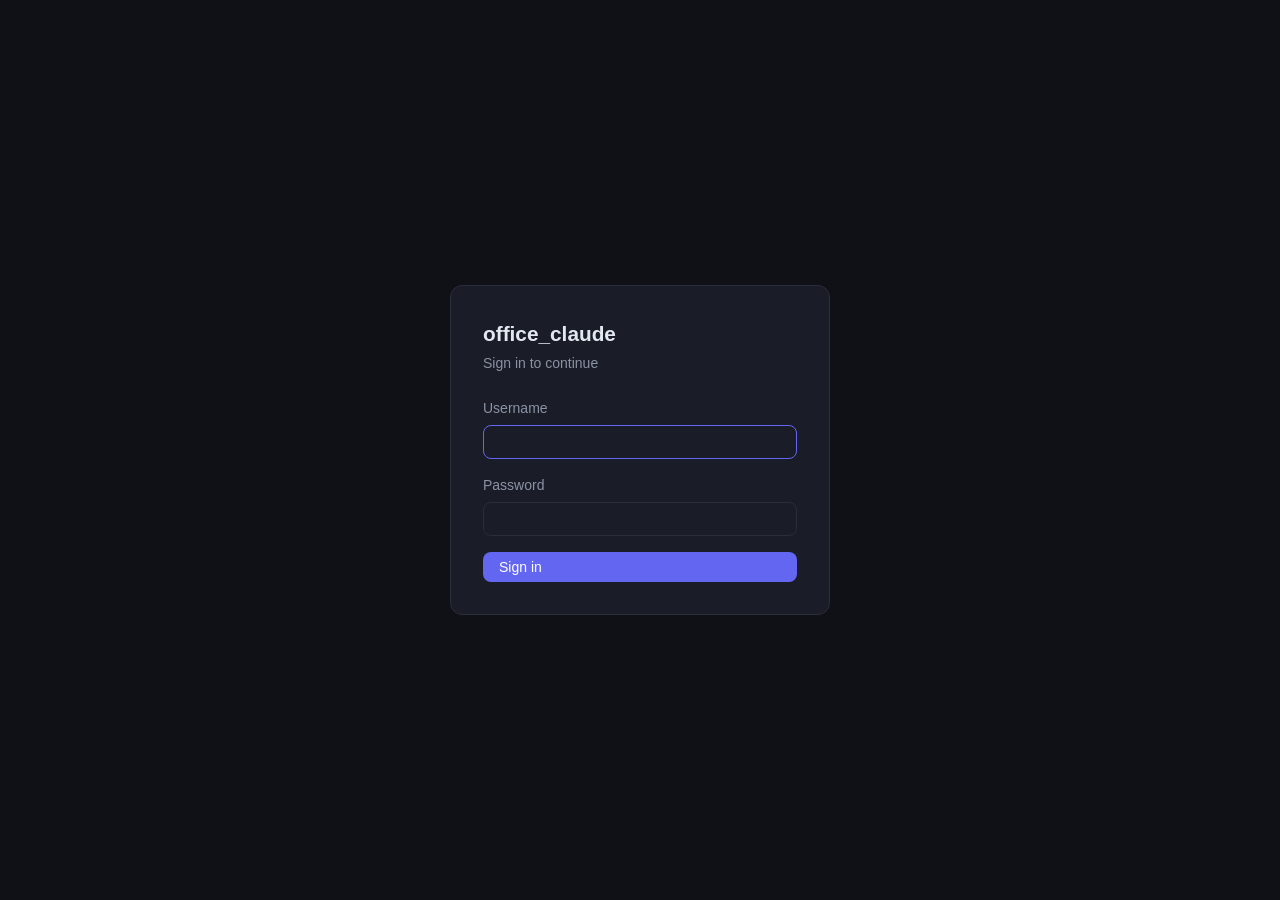
<file: static/login.html>
<!DOCTYPE html>
<html lang="en">
<head>
  <meta charset="UTF-8">
  <meta name="viewport" content="width=device-width, initial-scale=1.0">
  <title>Login — office_claude</title>
  <link rel="stylesheet" href="/static/style.css">
</head>
<body>
  <div class="login-wrapper">
    <div class="login-card">
      <h1>office_claude</h1>
      <p class="subtitle">Sign in to continue</p>
      <div id="error" class="alert alert-error hidden"></div>
      <form id="login-form">
        <div class="form-group">
          <label for="username">Username</label>
          <input type="text" id="username" name="username" autocomplete="username" autofocus required>
        </div>
        <div class="form-group">
          <label for="password">Password</label>
          <input type="password" id="password" name="password" autocomplete="current-password" required>
        </div>
        <button type="submit" class="btn btn-primary" style="width:100%">Sign in</button>
      </form>
    </div>
  </div>
  <script>
    document.getElementById('login-form').addEventListener('submit', async (e) => {
      e.preventDefault();
      const btn = e.target.querySelector('button[type=submit]');
      btn.disabled = true;
      const errorEl = document.getElementById('error');
      errorEl.classList.add('hidden');

      const params = new URLSearchParams();
      params.set('username', document.getElementById('username').value);
      params.set('password', document.getElementById('password').value);

      const res = await fetch('/auth/login', {
        method: 'POST',
        headers: { 'Content-Type': 'application/x-www-form-urlencoded' },
        body: params.toString(),
        redirect: 'follow',
      });

      if (res.ok || res.redirected) {
        window.location.href = res.url || '/';
      } else {
        const text = await res.text();
        errorEl.textContent = text.includes('Invalid') ? 'Invalid username or password.' : 'Login failed.';
        errorEl.classList.remove('hidden');
        btn.disabled = false;
      }
    });
  </script>
</body>
</html>
</file>
<file: static/style.css>
*, *::before, *::after { box-sizing: border-box; margin: 0; padding: 0; }

:root {
  --bg: #0f1117;
  --surface: #1a1d27;
  --border: #2a2d3a;
  --text: #e2e8f0;
  --muted: #8b92a5;
  --accent: #6366f1;
  --accent-hover: #4f52d8;
  --danger: #ef4444;
  --danger-hover: #dc2626;
  --success: #22c55e;
  --user-bubble: #1e3a5f;
  --claude-bubble: #1a2535;
  --radius: 8px;
  --radius-lg: 12px;
}

body {
  background: var(--bg);
  color: var(--text);
  font-family: -apple-system, BlinkMacSystemFont, 'Segoe UI', sans-serif;
  font-size: 15px;
  line-height: 1.5;
  min-height: 100vh;
}

a { color: var(--accent); text-decoration: none; }
a:hover { text-decoration: underline; }

/* Layout */
.container { max-width: 960px; margin: 0 auto; padding: 0 1.5rem; }

header {
  background: var(--surface);
  border-bottom: 1px solid var(--border);
  padding: 0.75rem 0;
}
header .inner {
  display: flex;
  align-items: center;
  justify-content: space-between;
  gap: 1rem;
}
header h1 { font-size: 1.1rem; font-weight: 600; color: var(--text); }
header .nav { display: flex; align-items: center; gap: 0.75rem; }
.username-badge {
  color: var(--muted);
  font-size: 0.875rem;
}

/* Buttons */
.btn {
  display: inline-flex;
  align-items: center;
  gap: 0.4rem;
  padding: 0.45rem 1rem;
  border: none;
  border-radius: var(--radius);
  font-size: 0.875rem;
  font-weight: 500;
  cursor: pointer;
  transition: background 0.15s;
  text-decoration: none;
}
.btn-primary { background: var(--accent); color: #fff; }
.btn-primary:hover { background: var(--accent-hover); text-decoration: none; }
.btn-secondary { background: var(--border); color: var(--text); }
.btn-secondary:hover { background: #353848; text-decoration: none; }
.btn-danger { background: var(--danger); color: #fff; }
.btn-danger:hover { background: var(--danger-hover); text-decoration: none; }
.btn-ghost { background: transparent; color: var(--muted); border: 1px solid var(--border); }
.btn-ghost:hover { background: var(--surface); text-decoration: none; }
.btn:disabled { opacity: 0.5; cursor: not-allowed; }
.btn-sm { padding: 0.3rem 0.7rem; font-size: 0.8rem; }

/* Forms */
.form-group { margin-bottom: 1rem; }
.form-group label {
  display: block;
  font-size: 0.875rem;
  color: var(--muted);
  margin-bottom: 0.35rem;
}
input[type="text"], input[type="password"] {
  width: 100%;
  background: var(--surface);
  border: 1px solid var(--border);
  border-radius: var(--radius);
  color: var(--text);
  padding: 0.5rem 0.75rem;
  font-size: 0.9rem;
  outline: none;
  transition: border-color 0.15s;
}
input[type="text"]:focus, input[type="password"]:focus {
  border-color: var(--accent);
}

/* Cards */
.card {
  background: var(--surface);
  border: 1px solid var(--border);
  border-radius: var(--radius-lg);
  padding: 1.25rem;
}

/* Tables */
table { width: 100%; border-collapse: collapse; }
th, td {
  text-align: left;
  padding: 0.6rem 0.75rem;
  border-bottom: 1px solid var(--border);
  font-size: 0.875rem;
}
th { color: var(--muted); font-weight: 500; }
tr:last-child td { border-bottom: none; }

/* Page sections */
.page { padding: 2rem 0; }
.page-title {
  font-size: 1.4rem;
  font-weight: 600;
  margin-bottom: 1.5rem;
}
.section-title {
  font-size: 1rem;
  font-weight: 600;
  color: var(--muted);
  text-transform: uppercase;
  letter-spacing: 0.05em;
  font-size: 0.75rem;
  margin-bottom: 0.75rem;
}

/* Alert */
.alert {
  padding: 0.75rem 1rem;
  border-radius: var(--radius);
  font-size: 0.875rem;
  margin-bottom: 1rem;
}
.alert-error { background: rgba(239,68,68,0.12); border: 1px solid rgba(239,68,68,0.3); color: #fca5a5; }
.alert-success { background: rgba(34,197,94,0.12); border: 1px solid rgba(34,197,94,0.3); color: #86efac; }

/* Login */
.login-wrapper {
  min-height: 100vh;
  display: flex;
  align-items: center;
  justify-content: center;
}
.login-card {
  background: var(--surface);
  border: 1px solid var(--border);
  border-radius: var(--radius-lg);
  padding: 2rem;
  width: 100%;
  max-width: 380px;
}
.login-card h1 {
  font-size: 1.3rem;
  margin-bottom: 0.25rem;
}
.login-card .subtitle {
  color: var(--muted);
  font-size: 0.875rem;
  margin-bottom: 1.5rem;
}

/* Codebase grid */
.codebase-grid {
  display: grid;
  grid-template-columns: repeat(auto-fill, minmax(260px, 1fr));
  gap: 1rem;
  margin-bottom: 2rem;
}
.codebase-card {
  background: var(--surface);
  border: 1px solid var(--border);
  border-radius: var(--radius-lg);
  padding: 1.25rem;
  cursor: pointer;
  transition: border-color 0.15s, background 0.15s;
}
.codebase-card:hover { border-color: var(--accent); background: #1e2133; }
.codebase-card h3 { font-size: 1rem; margin-bottom: 0.25rem; }
.codebase-card .path { color: var(--muted); font-size: 0.8rem; font-family: monospace; }
.codebase-card .sync-time { color: var(--muted); font-size: 0.75rem; margin-top: 0.5rem; }

/* Sessions list */
.sessions-list { display: flex; flex-direction: column; gap: 0.5rem; }
.session-item {
  display: flex;
  align-items: center;
  justify-content: space-between;
  background: var(--surface);
  border: 1px solid var(--border);
  border-radius: var(--radius);
  padding: 0.75rem 1rem;
}
.session-item .meta { font-size: 0.8rem; color: var(--muted); }

/* Chat UI */
.chat-layout {
  display: flex;
  flex-direction: column;
  height: calc(100vh - 57px);
}
.chat-messages {
  flex: 1;
  overflow-y: auto;
  padding: 1.5rem;
  display: flex;
  flex-direction: column;
  gap: 1rem;
}
.message { display: flex; gap: 0.75rem; }
.message.user { flex-direction: row-reverse; }
.message-bubble {
  max-width: 75%;
  padding: 0.75rem 1rem;
  border-radius: var(--radius-lg);
  font-size: 0.9rem;
  line-height: 1.6;
  word-break: break-word;
}
.message.user .message-bubble { background: var(--user-bubble); border-bottom-right-radius: 4px; white-space: pre-wrap; }
.message.assistant .message-bubble { background: var(--claude-bubble); border: 1px solid var(--border); border-bottom-left-radius: 4px; }

/* Markdown rendering inside assistant bubbles */
.message.assistant .message-bubble p { margin-bottom: 0.6rem; }
.message.assistant .message-bubble p:last-child { margin-bottom: 0; }
.message.assistant .message-bubble h1,
.message.assistant .message-bubble h2,
.message.assistant .message-bubble h3,
.message.assistant .message-bubble h4 { margin: 0.75rem 0 0.35rem; font-weight: 600; }
.message.assistant .message-bubble ul,
.message.assistant .message-bubble ol { padding-left: 1.4rem; margin-bottom: 0.6rem; }
.message.assistant .message-bubble li { margin-bottom: 0.2rem; }
.message.assistant .message-bubble code {
  background: rgba(0,0,0,0.3);
  border-radius: 4px;
  padding: 0.15em 0.4em;
  font-family: 'JetBrains Mono', 'Fira Code', monospace;
  font-size: 0.85em;
}
.message.assistant .message-bubble pre {
  background: rgba(0,0,0,0.35);
  border: 1px solid var(--border);
  border-radius: var(--radius);
  padding: 0.75rem 1rem;
  overflow-x: auto;
  margin-bottom: 0.6rem;
}
.message.assistant .message-bubble pre code {
  background: none;
  padding: 0;
  font-size: 0.85rem;
}
.message.assistant .message-bubble blockquote {
  border-left: 3px solid var(--border);
  padding-left: 0.75rem;
  color: var(--muted);
  margin: 0.5rem 0;
}
.message.assistant .message-bubble hr { border: none; border-top: 1px solid var(--border); margin: 0.75rem 0; }
.message-avatar {
  width: 32px;
  height: 32px;
  border-radius: 50%;
  display: flex;
  align-items: center;
  justify-content: center;
  font-size: 0.75rem;
  font-weight: 600;
  flex-shrink: 0;
  background: var(--border);
  color: var(--muted);
}
.message.user .message-avatar { background: var(--accent); color: #fff; }

.chat-input-area {
  border-top: 1px solid var(--border);
  padding: 1rem 1.5rem;
  background: var(--surface);
}
.chat-input-row {
  display: flex;
  gap: 0.75rem;
  align-items: flex-end;
}
textarea {
  flex: 1;
  background: var(--bg);
  border: 1px solid var(--border);
  border-radius: var(--radius);
  color: var(--text);
  padding: 0.6rem 0.75rem;
  font-size: 0.9rem;
  font-family: inherit;
  resize: none;
  outline: none;
  min-height: 44px;
  max-height: 180px;
  line-height: 1.5;
  transition: border-color 0.15s;
}
textarea:focus { border-color: var(--accent); }
textarea::placeholder { color: var(--muted); }

.loading-indicator {
  display: flex;
  align-items: center;
  gap: 0.5rem;
  color: var(--muted);
  font-size: 0.85rem;
  padding: 0 1.5rem 0.5rem;
}
.dot-pulse {
  display: flex;
  gap: 3px;
}
.dot-pulse span {
  width: 5px; height: 5px;
  border-radius: 50%;
  background: var(--muted);
  animation: pulse 1.2s infinite;
}
.dot-pulse span:nth-child(2) { animation-delay: 0.2s; }
.dot-pulse span:nth-child(3) { animation-delay: 0.4s; }
@keyframes pulse {
  0%, 80%, 100% { opacity: 0.3; transform: scale(0.8); }
  40% { opacity: 1; transform: scale(1); }
}

.hidden { display: none !important; }

/* Terminal layout */
body.session-body {
  display: grid;
  grid-template-rows: auto 1fr;
  height: 100vh;
  overflow: hidden;
}
#terminal-container {
  overflow: hidden;
  min-height: 0;
  background: #0f1117;
}
#terminal-container .xterm-viewport { overflow-y: hidden !important; }

/* Modal */
.modal-overlay {
  position: fixed; inset: 0;
  background: rgba(0,0,0,0.6);
  display: flex; align-items: center; justify-content: center;
  z-index: 100;
}
.modal {
  background: var(--surface);
  border: 1px solid var(--border);
  border-radius: var(--radius-lg);
  padding: 1.5rem;
  width: 100%;
  max-width: 400px;
}
.modal h3 { margin-bottom: 1rem; }
.modal-actions { display: flex; justify-content: flex-end; gap: 0.75rem; margin-top: 1.25rem; }
</file>
